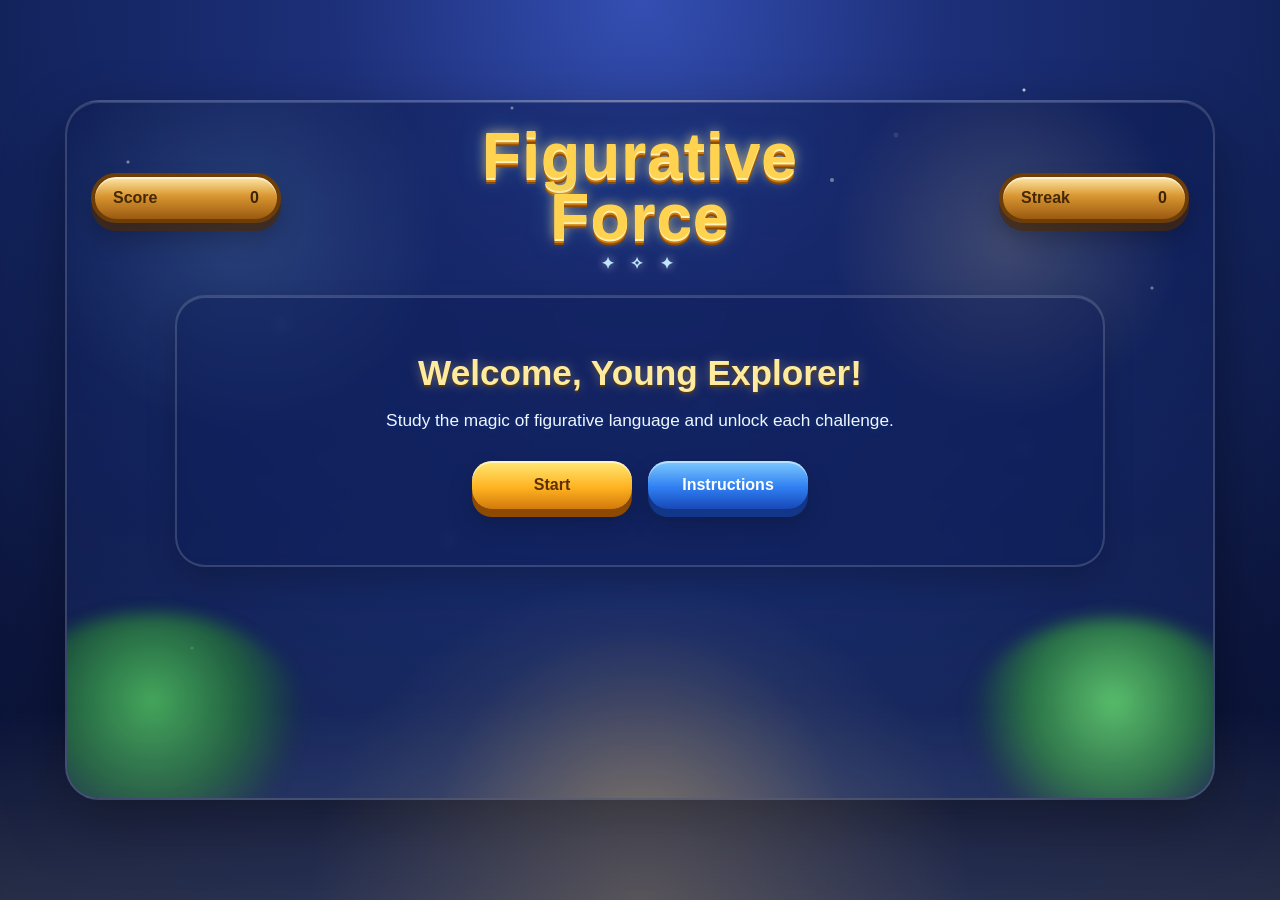
<file: index.html>
<!DOCTYPE html>
<html>
<head>
  <meta charset="UTF-8" />
  <meta name="viewport" content="width=device-width, initial-scale=1.0" />
  <title>Figurative Force</title>
  <link rel="stylesheet" href="style.css" />
</head>
<body>

  <div class="game-shell">

    <div class="top-bar">
      <div class="stat-pill left-pill">
        <span class="stat-label">Score</span>
        <span id="score">0</span>
      </div>

      <h1 class="logo-title">Figurative<br>Force</h1>

      <div class="stat-pill right-pill">
        <span class="stat-label">Streak</span>
        <span id="streak">0</span>
      </div>
    </div>

    <div id="menu" class="panel menu-panel">

  <h2 class="panel-title">Welcome, Young Explorer!</h2>
  <p class="panel-subtitle">
    Study the magic of figurative language and unlock each challenge.
  </p>

  <div class="menu-buttons">
    <button class="fantasy-btn gold-btn" onclick="startModules()">Start</button>
    <button class="fantasy-btn blue-btn" onclick="showInstructions()">Instructions</button>
  </div>

</div>

    <div id="lessonBox" class="panel lesson-panel" style="display:none;">
  <h2 class="panel-title">Learn Mode</h2>

  <div class="lesson-timer-wrap">
    <p class="lesson-timer-text">Read Time: <span id="lessonTimer">30</span>s</p>
  </div>

  <div class="scroll-card lesson-animated" id="lessonContent"></div>

  <div class="lesson-nav">
    <button class="fantasy-btn brown-btn" onclick="prevLesson()">Previous</button>
    <button class="fantasy-btn gold-btn" id="lessonNextBtn" onclick="nextLesson()" disabled>Next</button>
  </div>
</div>

    <div id="gameBox" class="panel game-panel" style="display:none;">
      <h2 id="levelTitle" class="panel-title">Game 1</h2>

      <div class="progress-wrap">
        <div id="progressBar">
          <div id="progress"></div>
        </div>
      </div>

      <div class="scroll-card question-scroll">
        <p id="sentence"></p>
      </div>

      <div id="choices" class="choices-grid"></div>

      <div class="action-row">
        <button class="fantasy-btn side-btn" onclick="showHint()">Hint</button>
        <button class="fantasy-btn side-btn" onclick="fiftyFifty()">50/50</button>
      </div>

      <p id="hint" class="hint-text"></p>
      <p id="result" class="result-text"></p>

      <div class="bottom-row">
        <button class="fantasy-btn next-btn" onclick="nextQuestion()">Next</button>
      </div>
    </div>

  </div>

  <script src="script.js"></script>
</body>
</html>
</file>
<file: style.css>
* {
  box-sizing: border-box;
}

body {
  margin: 0;
  min-height: 100vh;
  font-family: "Trebuchet MS", Arial, sans-serif;
  color: #fff;
  display: flex;
  justify-content: center;
  align-items: center;
  padding: 18px;
  overflow-x: hidden;
  background:
    radial-gradient(circle at 20% 20%, rgba(255,255,255,0.22) 0 2px, transparent 3px),
    radial-gradient(circle at 70% 15%, rgba(255,255,255,0.18) 0 2px, transparent 3px),
    radial-gradient(circle at 35% 60%, rgba(255,255,255,0.18) 0 2px, transparent 3px),
    radial-gradient(circle at 80% 50%, rgba(255,255,255,0.15) 0 2px, transparent 3px),
    radial-gradient(circle at top, #344fb3 0%, #1d2f78 28%, #13245f 55%, #0d1740 78%, #09112e 100%);
  position: relative;
}

body::before {
  content: "";
  position: fixed;
  inset: 0;
  pointer-events: none;
  background:
    radial-gradient(circle at 10% 18%, rgba(255,255,255,0.8) 0 1px, transparent 2px),
    radial-gradient(circle at 22% 36%, rgba(255,255,255,0.7) 0 1.5px, transparent 2.5px),
    radial-gradient(circle at 40% 12%, rgba(255,255,255,0.75) 0 1px, transparent 2px),
    radial-gradient(circle at 65% 20%, rgba(255,255,255,0.7) 0 1.5px, transparent 2.5px),
    radial-gradient(circle at 80% 10%, rgba(255,255,255,0.75) 0 1px, transparent 2px),
    radial-gradient(circle at 90% 32%, rgba(255,255,255,0.65) 0 1px, transparent 2px),
    radial-gradient(circle at 55% 45%, rgba(255,255,255,0.7) 0 1px, transparent 2px),
    radial-gradient(circle at 15% 72%, rgba(255,255,255,0.65) 0 1px, transparent 2px);
  animation: twinkle 4s infinite alternate ease-in-out;
}

body::after {
  content: "";
  position: fixed;
  inset: 0;
  pointer-events: none;
  background:
    radial-gradient(circle at bottom center, rgba(255,208,110,0.22), transparent 30%),
    linear-gradient(to top, rgba(255,255,255,0.12), transparent 22%);
}

.game-shell {
  width: 100%;
  max-width: 1150px;
  min-height: 700px;
  border-radius: 34px;
  padding: 24px;
  position: relative;
  overflow: hidden;
  background:
    radial-gradient(circle at 50% 105%, rgba(255,199,92,0.25), transparent 22%),
    radial-gradient(circle at 15% 18%, rgba(159,224,255,0.15), transparent 18%),
    radial-gradient(circle at 82% 20%, rgba(255,233,161,0.18), transparent 16%),
    linear-gradient(180deg, rgba(12,25,77,0.45) 0%, rgba(22,41,104,0.32) 60%, rgba(75,116,203,0.18) 100%);
  border: 2px solid rgba(255,255,255,0.16);
  box-shadow:
    0 25px 60px rgba(0,0,0,0.42),
    inset 0 1px 0 rgba(255,255,255,0.14);
}

.game-shell::before {
  content: "";
  position: absolute;
  left: -70px;
  bottom: -35px;
  width: 310px;
  height: 220px;
  border-radius: 50%;
  background:
    radial-gradient(circle at 50% 40%, rgba(76,184,94,0.95) 0%, rgba(37,114,58,0.8) 45%, rgba(26,76,41,0.2) 70%, transparent 75%);
  filter: blur(8px);
  opacity: 0.95;
}

.game-shell::after {
  content: "";
  position: absolute;
  right: -45px;
  bottom: -30px;
  width: 290px;
  height: 210px;
  border-radius: 50%;
  background:
    radial-gradient(circle at 50% 40%, rgba(95,200,110,0.95) 0%, rgba(45,128,66,0.82) 45%, rgba(26,76,41,0.18) 70%, transparent 75%);
  filter: blur(8px);
}

.top-bar,
.panel {
  position: relative;
  z-index: 2;
}

.top-bar {
  display: grid;
  grid-template-columns: 190px 1fr 190px;
  gap: 16px;
  align-items: center;
  margin-bottom: 24px;
}

.logo-title {
  margin: 0;
  text-align: center;
  font-size: clamp(2.4rem, 5vw, 4.2rem);
  line-height: 0.95;
  letter-spacing: 1px;
  color: #ffd34f;
  text-shadow:
    0 2px 0 #fff2b3,
    0 4px 0 #cc7b12,
    0 6px 0 #8e4b00,
    0 0 12px rgba(255,225,124,0.7),
    0 0 28px rgba(95,190,255,0.35);
}

.logo-title::after {
  content: "✦ ✧ ✦";
  display: block;
  margin-top: 8px;
  font-size: 1rem;
  color: #bfe7ff;
  letter-spacing: 6px;
  text-shadow: 0 0 10px rgba(255,255,255,0.6);
}

.stat-pill {
  background: linear-gradient(180deg, #ffe9a8 0%, #d99631 45%, #9a5a10 100%);
  border: 4px solid #6d3d07;
  color: #3d2305;
  border-radius: 999px;
  padding: 12px 18px;
  display: flex;
  justify-content: space-between;
  align-items: center;
  font-weight: 800;
  box-shadow:
    0 8px 0 rgba(77,42,5,0.65),
    0 15px 24px rgba(0,0,0,0.25),
    inset 0 2px 0 rgba(255,255,255,0.5);
}

.stat-label {
  margin-right: 10px;
  opacity: 0.95;
}

.panel {
  background: rgba(12, 28, 85, 0.34);
  border: 2px solid rgba(255,255,255,0.16);
  border-radius: 30px;
  padding: 28px;
  backdrop-filter: blur(6px);
  box-shadow:
    inset 0 1px 0 rgba(255,255,255,0.18),
    0 14px 30px rgba(0,0,0,0.18);
}

.menu-panel,
.lesson-panel,
.game-panel {
  max-width: 930px;
  margin: 0 auto;
}

.menu-panel {
  text-align: center;
  padding-top: 56px;
  padding-bottom: 56px;
}

.panel-title {
  margin-top: 0;
  margin-bottom: 12px;
  text-align: center;
  color: #ffeb9e;
  font-size: clamp(1.6rem, 3vw, 2.2rem);
  text-shadow:
    0 2px 0 rgba(94,57,4,0.8),
    0 0 12px rgba(255,225,140,0.35);
}

.panel-subtitle {
  text-align: center;
  margin-bottom: 30px;
  color: #eef6ff;
  font-size: 1.08rem;
  text-shadow: 0 0 10px rgba(85,170,255,0.2);
}

.menu-buttons,
.lesson-nav,
.action-row,
.bottom-row {
  display: flex;
  justify-content: center;
  gap: 16px;
  flex-wrap: wrap;
}

.fantasy-btn {
  border: none;
  border-radius: 20px;
  padding: 15px 26px;
  min-width: 160px;
  font-size: 1rem;
  font-weight: 800;
  cursor: pointer;
  position: relative;
  color: #fff;
  transition: transform 0.15s ease, filter 0.15s ease;
}

.fantasy-btn:hover {
  transform: translateY(-2px) scale(1.01);
  filter: brightness(1.05);
}

.fantasy-btn:active {
  transform: translateY(2px);
}

.gold-btn {
  background: linear-gradient(180deg, #ffe977 0%, #ffb321 55%, #d27a0c 100%);
  color: #5f2f00;
  box-shadow:
    0 8px 0 #8d4a00,
    0 14px 26px rgba(0,0,0,0.22),
    inset 0 2px 0 rgba(255,255,255,0.55);
}

.blue-btn {
  background: linear-gradient(180deg, #7ecbff 0%, #2f7ff2 55%, #1848b8 100%);
  box-shadow:
    0 8px 0 #133788,
    0 14px 26px rgba(0,0,0,0.22),
    inset 0 2px 0 rgba(255,255,255,0.45);
}

.brown-btn,
.side-btn {
  background: linear-gradient(180deg, #e2aa62 0%, #a85f23 55%, #7d3f13 100%);
  box-shadow:
    0 8px 0 #5f2f0d,
    0 14px 26px rgba(0,0,0,0.22),
    inset 0 2px 0 rgba(255,255,255,0.38);
}

.next-btn {
  background: linear-gradient(180deg, #ffe36e 0%, #ffb117 55%, #df7c00 100%);
  color: #5f2f00;
  min-width: 190px;
  font-size: 1.12rem;
  box-shadow:
    0 8px 0 #9a5100,
    0 14px 26px rgba(0,0,0,0.22),
    inset 0 2px 0 rgba(255,255,255,0.55);
}

.scroll-card {
  background: linear-gradient(180deg, #f8eecf 0%, #efd39f 60%, #e1bc7d 100%);
  color: #573302;
  border: 4px solid #af7835;
  border-radius: 24px;
  padding: 24px;
  box-shadow:
    inset 0 2px 0 rgba(255,255,255,0.48),
    inset 0 -2px 0 rgba(131,78,20,0.18),
    0 10px 18px rgba(0,0,0,0.2);
  position: relative;
}

.scroll-card::before,
.scroll-card::after {
  content: "";
  position: absolute;
  top: 18px;
  width: 16px;
  height: calc(100% - 36px);
  background: linear-gradient(180deg, #d39b56, #a76723);
  border-radius: 14px;
  opacity: 0.45;
}

.scroll-card::before {
  left: -6px;
}

.scroll-card::after {
  right: -6px;
}

.question-scroll {
  margin: 18px 0 22px;
  text-align: center;
}

#sentence {
  margin: 0;
  font-size: clamp(1.08rem, 2.3vw, 1.55rem);
  line-height: 1.55;
  font-weight: 700;
}

.choices-grid {
  display: grid;
  grid-template-columns: repeat(2, minmax(230px, 1fr));
  gap: 14px;
  margin-bottom: 18px;
}

.choices-grid button {
  border: none;
  border-radius: 18px;
  padding: 16px 18px;
  font-size: 1rem;
  font-weight: 800;
  color: #fff;
  cursor: pointer;
  text-shadow: 0 1px 2px rgba(0,0,0,0.25);
  transition: transform 0.15s ease, filter 0.15s ease;
}

.choices-grid button:hover {
  transform: translateY(-2px);
  filter: brightness(1.05);
}

.choices-grid button:nth-child(4n+1) {
  background: linear-gradient(180deg, #78de5d 0%, #33a82d 60%, #247620 100%);
  box-shadow: 0 8px 0 #1d6018;
}
.choices-grid button:nth-child(4n+2) {
  background: linear-gradient(180deg, #6ab7ff 0%, #2a77df 60%, #184bb2 100%);
  box-shadow: 0 8px 0 #123d87;
}
.choices-grid button:nth-child(4n+3) {
  background: linear-gradient(180deg, #ff836a 0%, #e03e32 60%, #a81f18 100%);
  box-shadow: 0 8px 0 #7b1712;
}
.choices-grid button:nth-child(4n+4) {
  background: linear-gradient(180deg, #c296ff 0%, #7f4de5 60%, #5a2bbd 100%);
  box-shadow: 0 8px 0 #42208b;
}

.choices-grid button:disabled {
  opacity: 0.65;
  cursor: not-allowed;
  transform: none;
}

.progress-wrap {
  margin-bottom: 18px;
}

#progressBar {
  width: 100%;
  height: 24px;
  background: rgba(18, 28, 66, 0.78);
  border: 3px solid #f0c44e;
  border-radius: 999px;
  overflow: hidden;
  box-shadow:
    inset 0 2px 4px rgba(0,0,0,0.3),
    0 0 12px rgba(255,223,121,0.18);
}

#progress {
  width: 0%;
  height: 100%;
  border-radius: 999px;
  background: linear-gradient(90deg, #85f06c 0%, #56db63 45%, #ffe170 100%);
  box-shadow: 0 0 12px rgba(163,255,136,0.55);
  transition: width 0.25s ease;
}

.hint-text,
.result-text {
  text-align: center;
  font-weight: 700;
  min-height: 28px;
}

.hint-text {
  color: #ffe88d;
  text-shadow: 0 0 10px rgba(255,225,133,0.35);
}

.result-text {
  color: #ffffff;
  text-shadow: 0 0 10px rgba(255,255,255,0.18);
}

.lesson-card {
  text-align: left;
  line-height: 1.7;
  color: #573302;
}

.lesson-card h3 {
  margin-top: 0;
  color: #7e4603;
}

#playerAnswer {
  width: 100%;
  padding: 16px;
  border-radius: 18px;
  border: 3px solid #b57a35;
  outline: none;
  font-size: 1rem;
  margin-bottom: 14px;
  background: #fffaf0;
  color: #4b2e03;
  box-shadow: inset 0 2px 5px rgba(0,0,0,0.08);
}

@keyframes twinkle {
  0% { opacity: 0.65; }
  50% { opacity: 1; }
  100% { opacity: 0.72; }
}

@media (max-width: 900px) {
  .top-bar {
    grid-template-columns: 1fr;
  }

  .logo-title {
    order: -1;
  }

  .choices-grid {
    grid-template-columns: 1fr;
  }

  .stat-pill {
    max-width: 280px;
    margin: 0 auto;
  }

  .game-shell {
    padding: 18px;
  }
}

.lesson-timer-wrap {
  text-align: center;
  margin-bottom: 12px;
}

.lesson-timer-text {
  font-weight: bold;
  color: #ffe89a;
  font-size: 18px;
}

.lesson-animated {
  animation: fadePop 0.6s ease;
}

@keyframes fadePop {
  0% {
    opacity: 0;
    transform: translateY(15px) scale(0.98);
  }
  100% {
    opacity: 1;
    transform: translateY(0) scale(1);
  }
}
</file>
